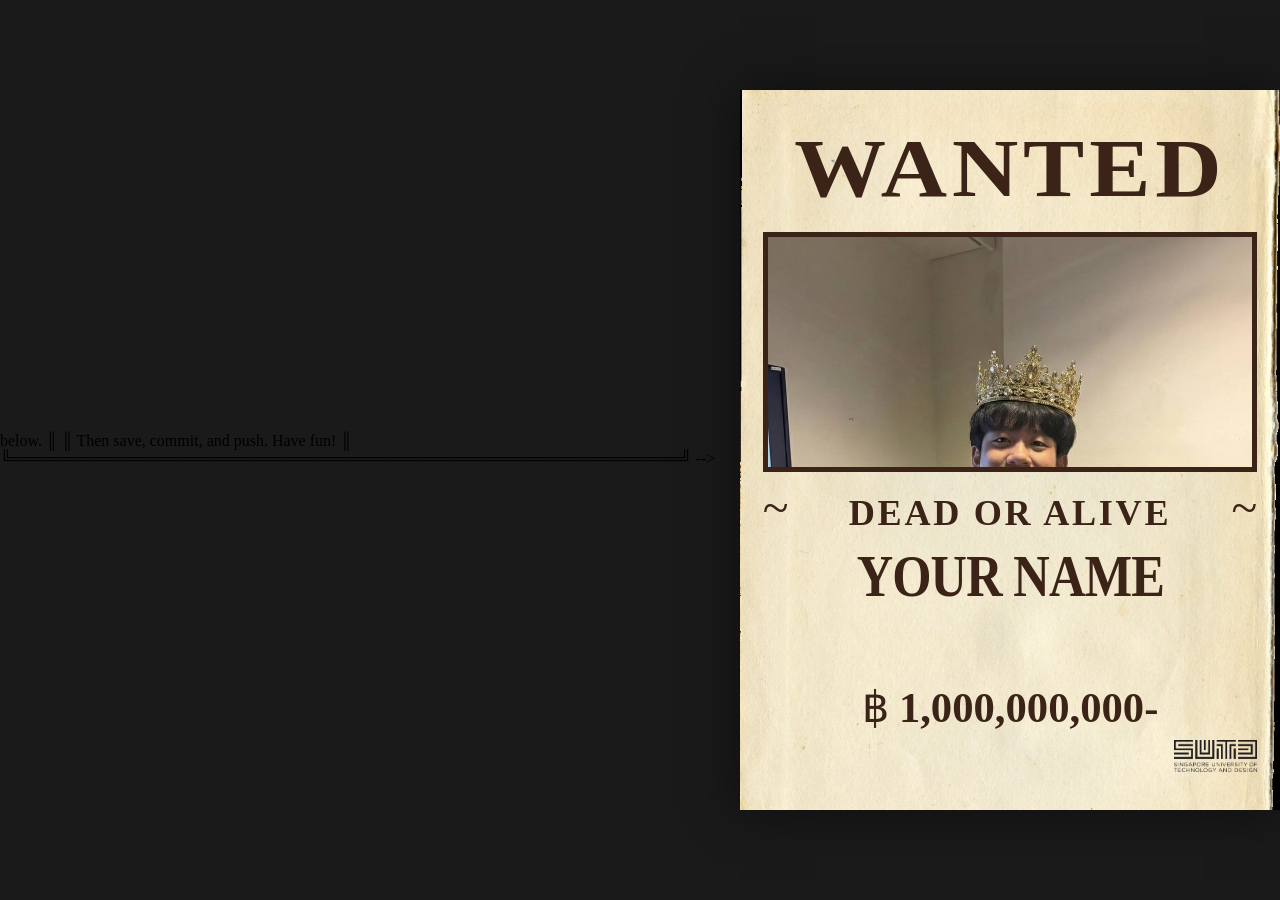
<file: template/index.html>
<!doctype html>
<html lang="en">
    <head>
        <meta charset="UTF-8" />
        <meta name="viewport" content="width=device-width, initial-scale=1.0" />
        <title>Bounty Poster</title>
        <link rel="stylesheet" href="style.css" />
    </head>
    <body>
        <!--
          ╔═══════════════════════════════════════════════════════════╗
          ║  WELCOME! This is your bounty poster.                      ║
          ║  Edit the bits marked with  <!-- 👈 ... -->  below.        ║
          ║  Then save, commit, and push. Have fun!                   ║
          ╚═══════════════════════════════════════════════════════════╝
        -->
        <div id="poster-wrapper">
            <div class="bounty-poster">
                <div class="header-section">
                    <div class="header-text">WANTED</div>
                    <!-- 👈 Big word at the top. Try GOATED, LEGEND, etc. -->
                </div>

                <div class="image-section">
                    <div class="image-border">
                        <!-- 👇 Swap profile.png with your own photo
                             (keep the file name profile.png, OR change
                             the src below to your new file name) -->
                        <img src="profile.png" alt="Profile" />
                    </div>
                </div>

                <div class="banner-section">
                    <span class="decoration-left">~</span>
                    <span class="banner-text">DEAD OR ALIVE</span>
                    <!-- 👆 The little tagline. Change it to anything. -->
                    <span class="decoration-right">~</span>
                </div>

                <div class="name-section">
                    <div class="name-text">YOUR NAME</div>
                    <!-- 👆 Put your name here -->
                </div>

                <div class="footer-section">
                    <div class="bounty-row">
                        <span class="currency-symbol">฿</span>
                        <span class="bounty-amount">1,000,000,000-</span>
                        <!-- 👆 Your bounty. Make it ridiculous. -->
                    </div>
                    <img
                        src="sutd-logo.png"
                        alt="SUTD"
                        class="sutd-logo"
                    />
                </div>
            </div>
        </div>
    </body>
</html>
</file>
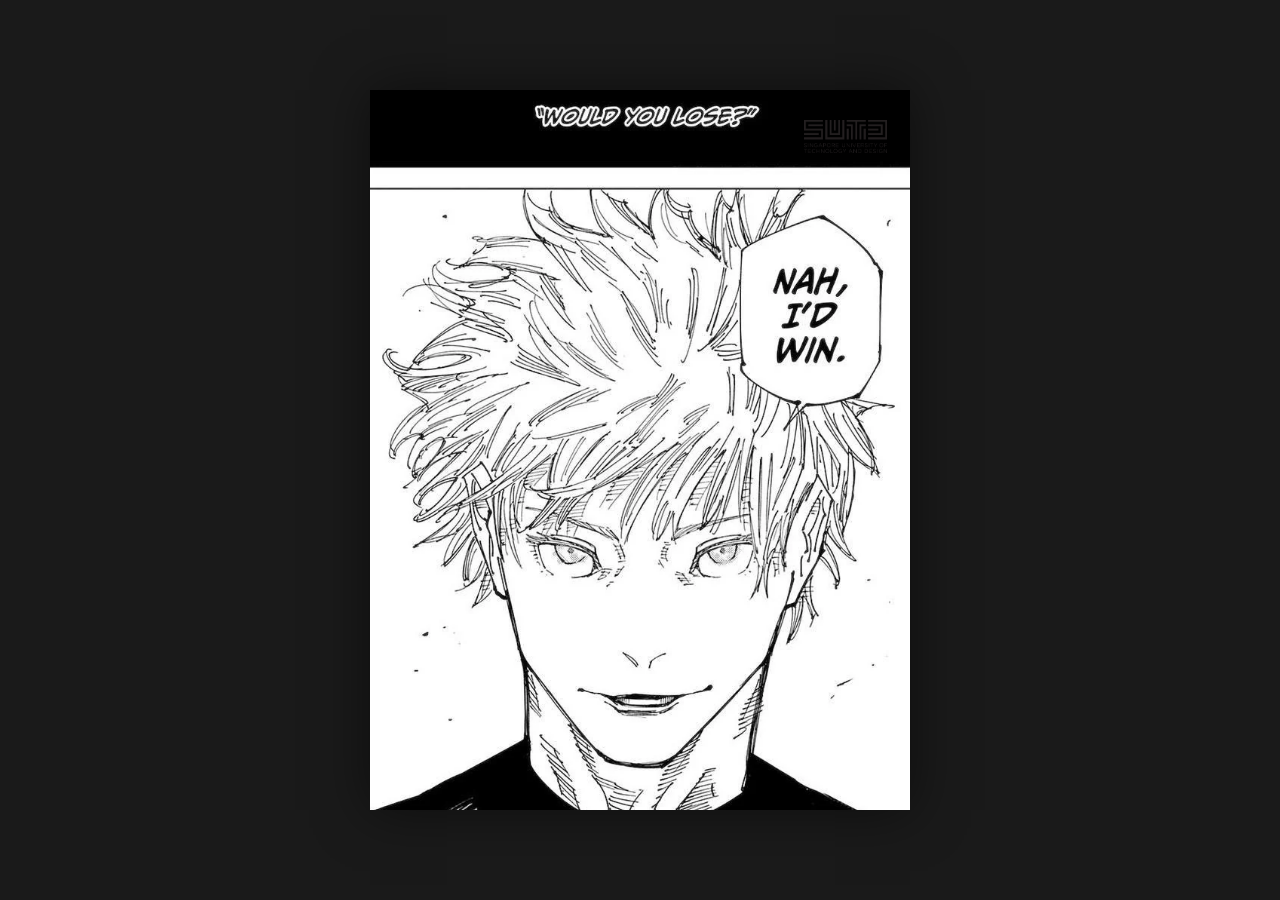
<file: participants/adenexample/index.html>
<!doctype html>
<html lang="en">
    <head>
        <meta charset="UTF-8" />
        <meta name="viewport" content="width=device-width, initial-scale=1.0" />
        <title>Bounty Poster — example</title>
        <link rel="stylesheet" href="style.css" />
    </head>
    <body>
        <!-- This is a finished example so the gallery is never empty.
             Yours will sit right next to it once your PR is merged. -->
        <div id="poster-wrapper">
            <div class="bounty-poster">
                <!-- <div class="header-section">
                    <div class="header-text">GOATED</div>
                </div> -->

                <!-- <div class="image-section">
                    <div class="image-border">
                        <img src="profile.png" alt="Profile" />
                    </div>
                </div> -->

                <!-- <div class="banner-section">
                    <span class="decoration-left">~</span>
                    <span class="banner-text">DEAD OR ALIVE</span>
                    <span class="decoration-right">~</span>
                </div>

                <div class="name-section">
                    <div class="name-text">Git Sensei</div>
                </div>

                <div class="footer-section">
                    <div class="bounty-row">
                        <span class="currency-symbol">฿</span>
                        <span class="bounty-amount">9,999,999,999-</span>
                    </div> -->
                    <img
                        src="sutd-logo.png"
                        alt="SUTD"
                        class="sutd-logo"
                    />
                </div>
            </div>
        </div>
    </body>
</html>
</file>
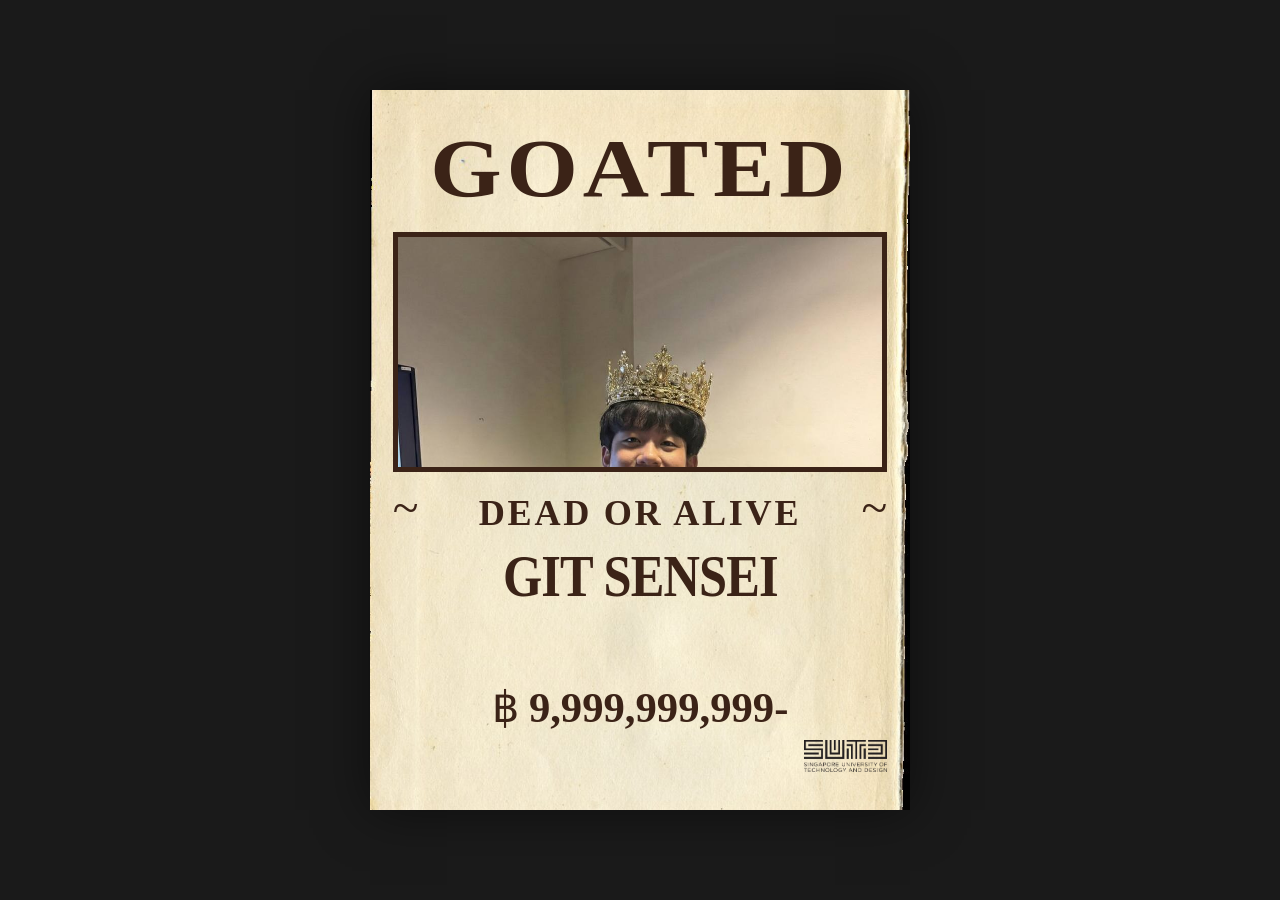
<file: participants/example/index.html>
<!doctype html>
<html lang="en">
    <head>
        <meta charset="UTF-8" />
        <meta name="viewport" content="width=device-width, initial-scale=1.0" />
        <title>Bounty Poster — example</title>
        <link rel="stylesheet" href="style.css" />
    </head>
    <body>
        <!-- This is a finished example so the gallery is never empty.
             Yours will sit right next to it once your PR is merged. -->
        <div id="poster-wrapper">
            <div class="bounty-poster">
                <div class="header-section">
                    <div class="header-text">GOATED</div>
                </div>

                <div class="image-section">
                    <div class="image-border">
                        <img src="profile.png" alt="Profile" />
                    </div>
                </div>

                <div class="banner-section">
                    <span class="decoration-left">~</span>
                    <span class="banner-text">DEAD OR ALIVE</span>
                    <span class="decoration-right">~</span>
                </div>

                <div class="name-section">
                    <div class="name-text">Git Sensei</div>
                </div>

                <div class="footer-section">
                    <div class="bounty-row">
                        <span class="currency-symbol">฿</span>
                        <span class="bounty-amount">9,999,999,999-</span>
                    </div>
                    <img
                        src="sutd-logo.png"
                        alt="SUTD"
                        class="sutd-logo"
                    />
                </div>
            </div>
        </div>
    </body>
</html>
</file>
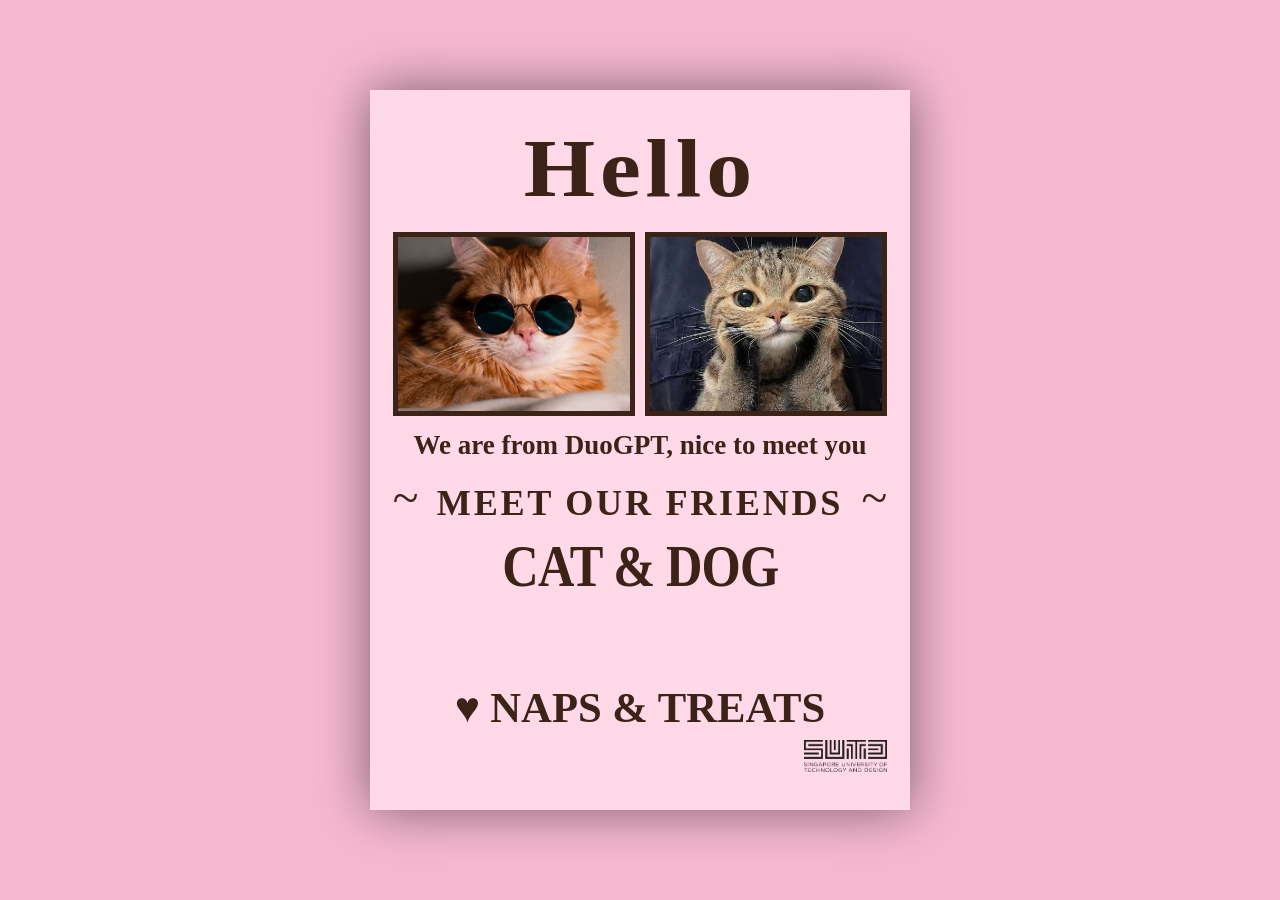
<file: participants/hak/index.html>
<!doctype html>
<html lang="en">
    <head>
        <meta charset="UTF-8" />
        <meta name="viewport" content="width=device-width, initial-scale=1.0" />
        <title>Hello, Friends!</title>
        <link rel="stylesheet" href="style.css" />
    </head>
    <body>
        <div id="poster-wrapper">
            <div class="bounty-poster">
                <div class="header-section">
                    <div class="header-text">Hello</div>
                </div>

                <div class="image-section">
                    <div class="image-border">
                        <img src="cat.png" alt="A cat" />
                    </div>
                    <div class="image-border">
                        <img src="dog.png" alt="A dog" />
                    </div>
                </div>

                <p class="description-text">
                    We are from DuoGPT, nice to meet you
                </p>

                <div class="banner-section">
                    <span class="decoration-left">~</span>
                    <span class="banner-text">MEET OUR FRIENDS</span>
                    <span class="decoration-right">~</span>
                </div>

                <div class="name-section">
                    <div class="name-text">CAT &amp; DOG</div>
                </div>

                <div class="footer-section">
                    <div class="bounty-row">
                        <span class="currency-symbol">♥</span>
                        <span class="bounty-amount">NAPS &amp; TREATS</span>
                    </div>
                    <img
                        src="sutd-logo.png"
                        alt="SUTD"
                        class="sutd-logo"
                    />
                </div>
            </div>
        </div>
    </body>
</html>
</file>
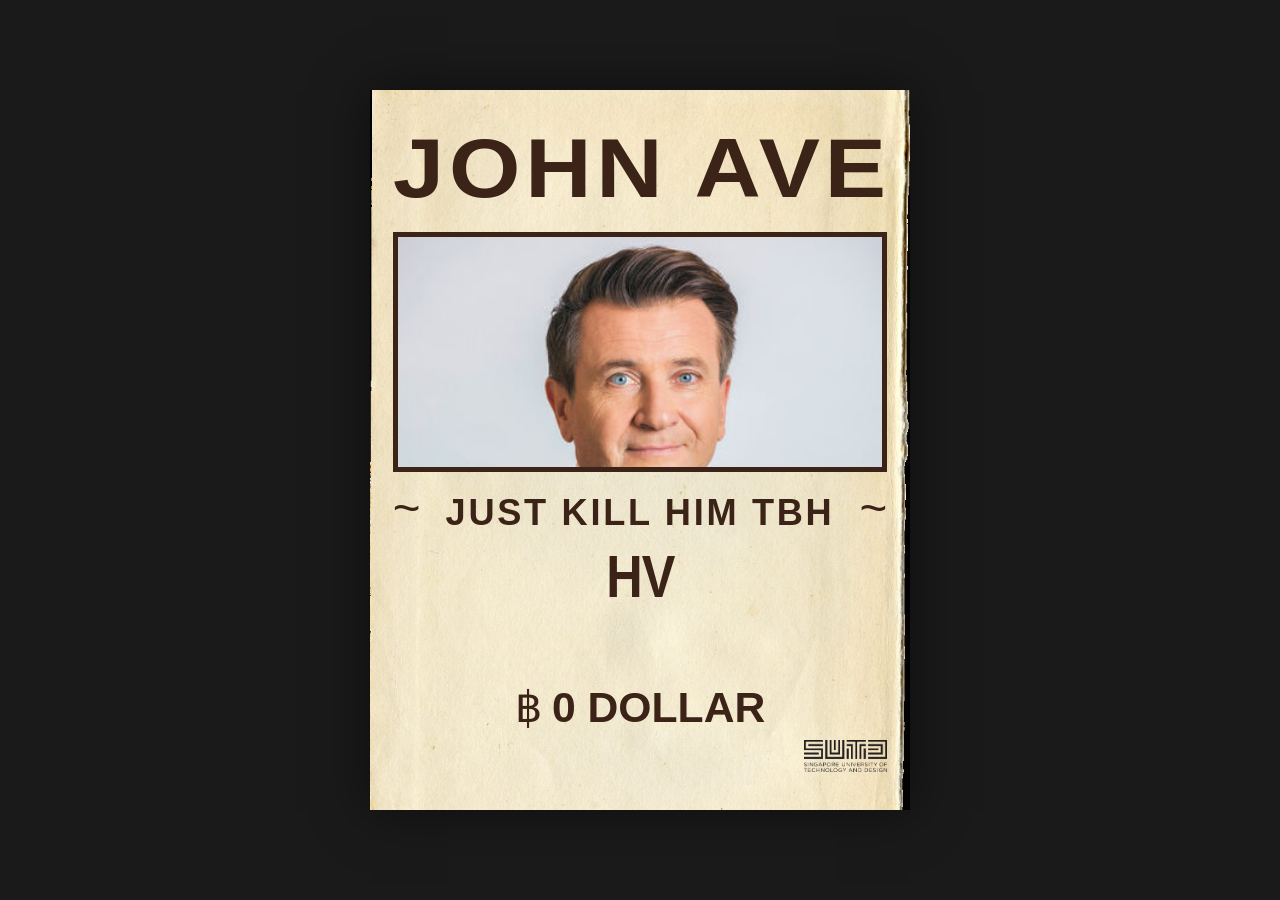
<file: participants/harvey/index.html>
<!doctype html>
<html lang="en">

<head>
    <meta charset="UTF-8" />
    <meta name="viewport" content="width=device-width, initial-scale=1.0" />
    <title>Bounty Poster — example</title>
    <link rel="stylesheet" href="style.css" />
</head>

<body>
    <!-- This is a finished example so the gallery is never empty.
             Yours will sit right next to it once your PR is merged. -->
    <div id="poster-wrapper">
        <div class="bounty-poster">
            <div class="header-section">
                <div class="header-text">john average</div>
            </div>

            <div class="image-section">
                <div class="image-border">
                    <img src="profile.png" alt="Profile" />
                </div>
            </div>

            <div class="banner-section">
                <span class="decoration-left">~</span>
                <span class="banner-text">just kill him tbh</span>
                <span class="decoration-right">~</span>
            </div>

            <div class="name-section">
                <div class="name-text">hv</div>
            </div>

            <div class="footer-section">
                <div class="bounty-row">
                    <span class="currency-symbol">฿</span>
                    <span class="bounty-amount">0 dollar</span>
                </div>
                <img src="sutd-logo.png" alt="SUTD" class="sutd-logo" />
            </div>
        </div>
    </div>
</body>

</html>
</file>
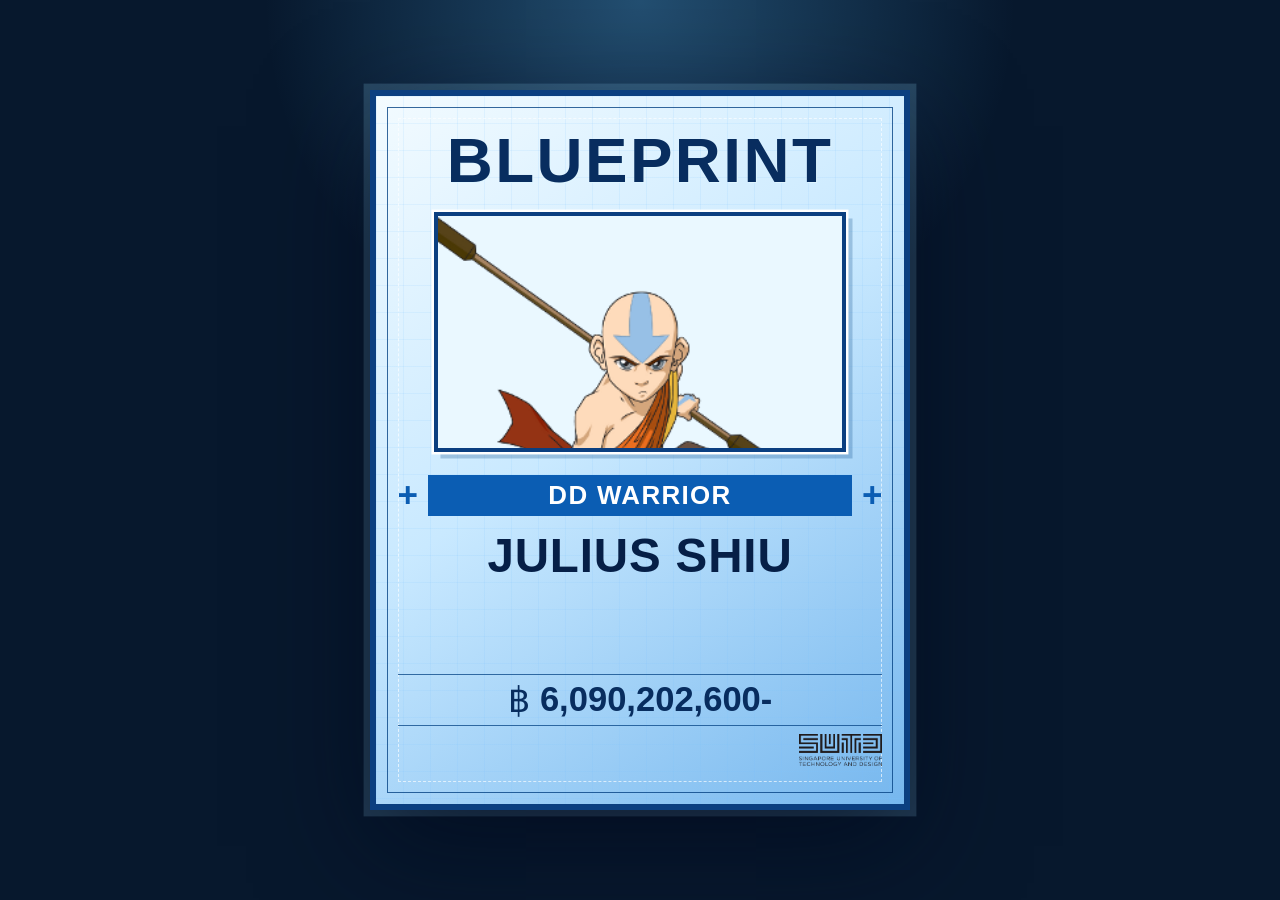
<file: participants/julius-shiu/index.html>
<!doctype html>
<html lang="en">
    <head>
        <meta charset="UTF-8" />
        <meta name="viewport" content="width=device-width, initial-scale=1.0" />
        <title>Bounty Poster</title>
        <link rel="stylesheet" href="style.css" />
    </head>
    <body>
        <div id="poster-wrapper">
            <div class="bounty-poster">
                <div class="header-section">
                    <div class="header-text">BLUEPRINT</div>
                </div>

                <div class="image-section">
                    <div class="image-border">
                        <img src="me.png" alt="Julius Shiu" />
                    </div>
                </div>

                <div class="banner-section">
                    <span class="decoration-left">+</span>
                    <span class="banner-text">DD WARRIOR</span>
                    <span class="decoration-right">+</span>
                </div>

                <div class="name-section">
                    <div class="name-text">JULIUS SHIU</div>
                </div>

                <div class="footer-section">
                    <div class="bounty-row">
                        <span class="currency-symbol">฿</span>
                        <span class="bounty-amount">6,090,202,600-</span>
                    </div>
                    <img
                        src="sutd-logo.png"
                        alt="SUTD"
                        class="sutd-logo"
                    />
                </div>
            </div>
        </div>
    </body>
</html>
</file>
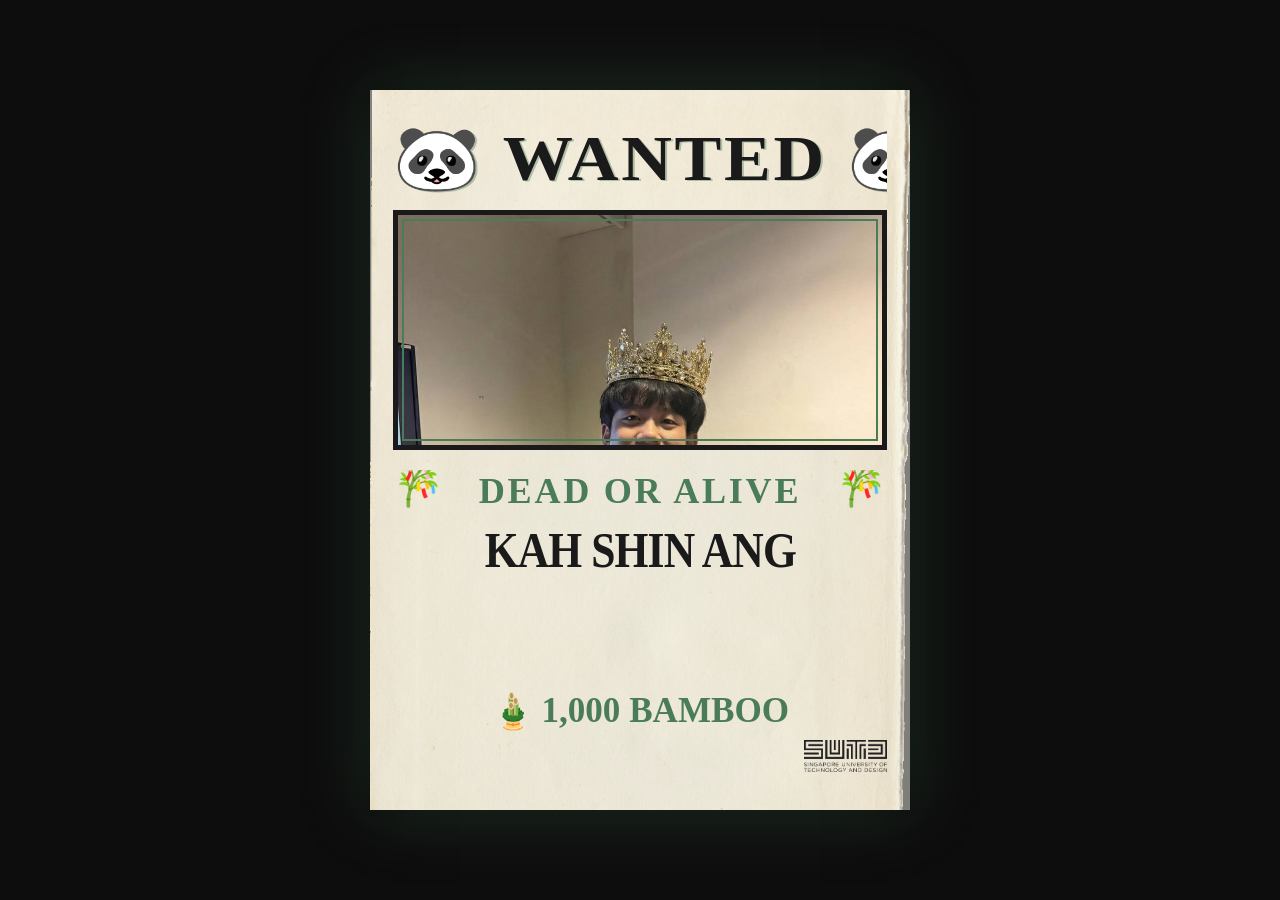
<file: participants/kahshin/index.html>
<!doctype html>
<html lang="en">
    <head>
        <meta charset="UTF-8" />
        <meta name="viewport" content="width=device-width, initial-scale=1.0" />
        <title>Bounty Poster — Kah Shin</title>
        <link rel="stylesheet" href="style.css" />
    </head>
    <body>
        <div id="poster-wrapper">
            <div class="bounty-poster">
                <div class="header-section">
                    <div class="header-text">🐼 WANTED 🐼</div>
                </div>

                <div class="image-section">
                    <div class="image-border">
                        <img src="profile.png" alt="Kah Shin" />
                    </div>
                </div>

                <div class="banner-section">
                    <span class="decoration-left">🎋</span>
                    <span class="banner-text">DEAD OR ALIVE</span>
                    <span class="decoration-right">🎋</span>
                </div>

                <div class="name-section">
                    <div class="name-text">Kah Shin Ang</div>
                </div>

                <div class="footer-section">
                    <div class="bounty-row">
                        <span class="currency-symbol">🎍</span>
                        <span class="bounty-amount">1,000 Bamboo</span>
                    </div>
                    <img
                        src="sutd-logo.png"
                        alt="SUTD"
                        class="sutd-logo"
                    />
                </div>
            </div>
        </div>
    </body>
</html>
</file>
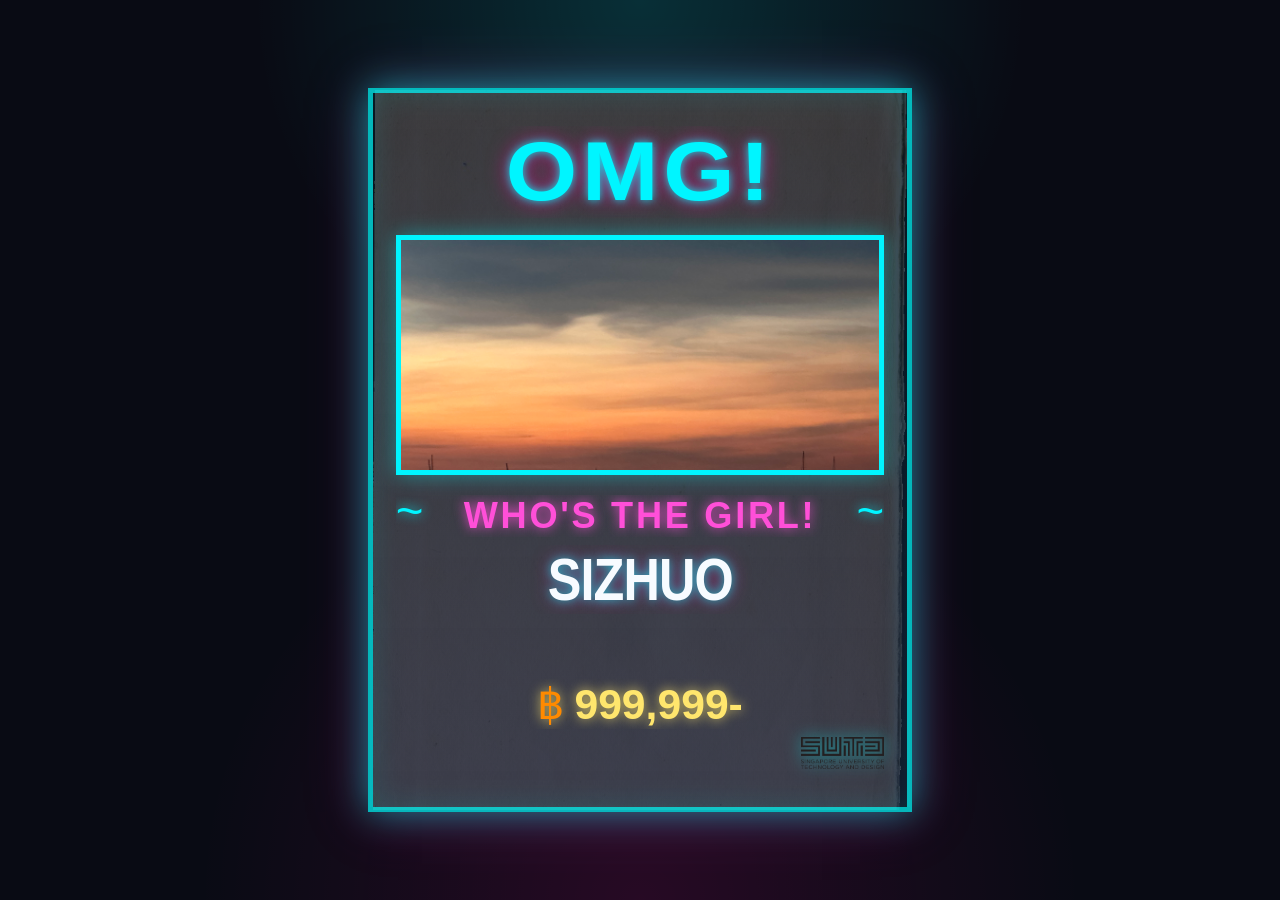
<file: participants/Liu_Sizhuo/index.html>
<!doctype html>
<html lang="en">
    <head>
        <meta charset="UTF-8" />
        <meta name="viewport" content="width=device-width, initial-scale=1.0" />
        <title>Bounty Poster — example</title>
        <link rel="stylesheet" href="style.css" />
    </head>
    <body>
        <!-- This is a finished example so the gallery is never empty.
             Yours will sit right next to it once your PR is merged. -->
        <div id="poster-wrapper">
            <div class="bounty-poster">
                <div class="header-section">
                    <div class="header-text">OMG!</div>
                </div>

                <div class="image-section">
                    <div class="image-border">
                        <img src="profile.png" alt="Profile" />
                    </div>
                </div>

                <div class="banner-section">
                    <span class="decoration-left">~</span>
                    <span class="banner-text">WHO'S THE GIRL!</span>
                    <span class="decoration-right">~</span>
                </div>

                <div class="name-section">
                    <div class="name-text">Sizhuo</div>
                </div>

                <div class="footer-section">
                    <div class="bounty-row">
                        <span class="currency-symbol">฿</span>
                        <span class="bounty-amount">999,999-</span>
                    </div>
                    <img
                        src="sutd-logo.png"
                        alt="SUTD"
                        class="sutd-logo"
                    />
                </div>
            </div>
        </div>
    </body>
</html>
</file>
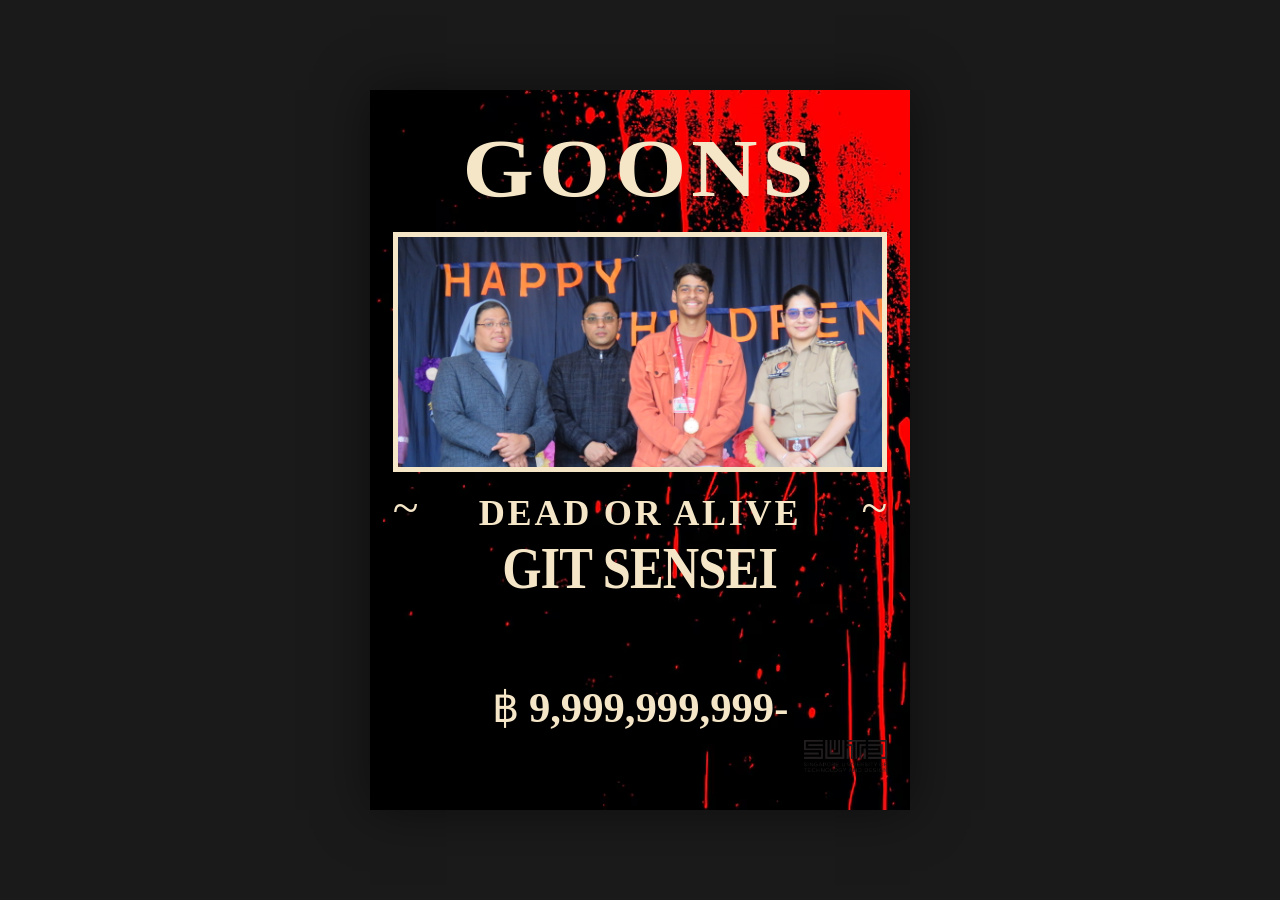
<file: participants/Pratham/index.html>
<!doctype html>
<html lang="en">
    <head>
        <meta charset="UTF-8" />
        <meta name="viewport" content="width=device-width, initial-scale=1.0" />
        <title>Bounty Poster — example</title>
        <link rel="stylesheet" href="style.css" />
    </head>
    <body>
        <!-- This is a finished example so the gallery is never empty.
             Yours will sit right next to it once your PR is merged. -->
        <div id="poster-wrapper">
            <div class="bounty-poster">
                <div class="header-section">
                    <div class="header-text">GOONS</div>
                </div>

                <div class="image-section">
                    <div class="image-border">
                        <img src="20231114125146.JPG" alt="Profile" />
                    </div>
                </div>

                <div class="banner-section">
                    <span class="decoration-left">~</span>
                    <span class="banner-text">DEAD OR ALIVE</span>
                    <span class="decoration-right">~</span>
                </div>

                <div class="name-c:\Users\HP\Desktop\bootstrap\E-commerce-project\images\dnd.avifsection">
                    <div class="name-text">Git Sensei</div>
                </div>

                <div class="footer-section">
                    <div class="bounty-row">
                        <span class="currency-symbol">฿</span>
                        <span class="bounty-amount">9,999,999,999-</span>
                    </div>
                    <img
                        src="sutd-logo.png"
                        alt="SUTD"
                        class="sutd-logo"
                    />
                </div>
            </div>
        </div>
    </body>
</html>
</file>
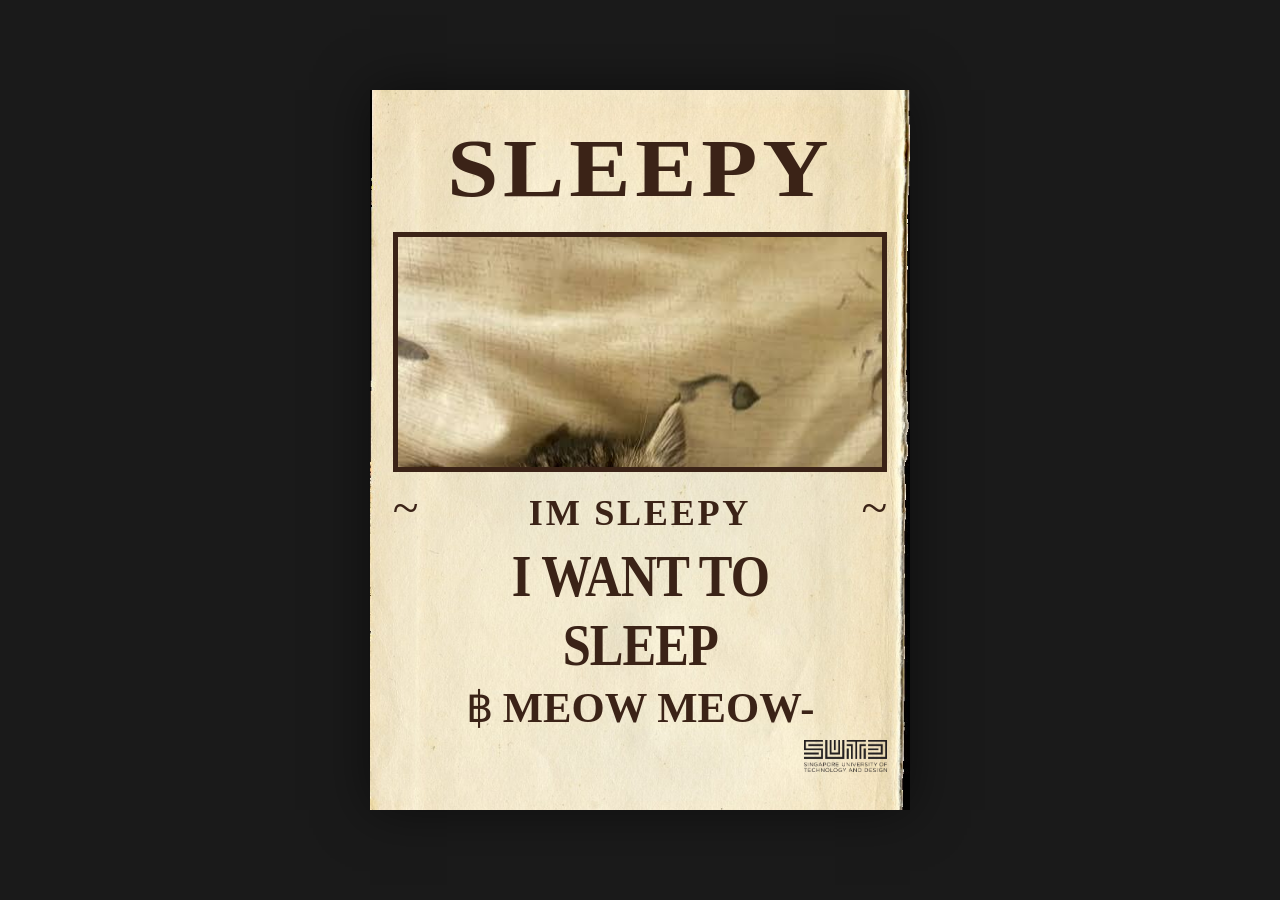
<file: participants/sleepy/index.html>
<!doctype html>
<html lang="en">
    <head>
        <meta charset="UTF-8" />
        <meta name="viewport" content="width=device-width, initial-scale=1.0" />
        <title>Bounty Poster — example</title>
        <link rel="stylesheet" href="style.css" />
    </head>
    <body>
        <!-- This is a finished example so the gallery is never empty.
             Yours will sit right next to it once your PR is merged. -->
        <div id="poster-wrapper">
            <div class="bounty-poster">
                <div class="header-section">
                    <div class="header-text">sleepy</div>
                </div>

                <div class="image-section">
                    <div class="image-border">  
                        <img src="profile.png" alt="Profile" />
                    </div>
                </div>

                <div class="banner-section">
                    <span class="decoration-left">~</span>
                    <span class="banner-text">im sleepy</span>
                    <span class="decoration-right">~</span>
                </div>

                <div class="name-section">
                    <div class="name-text">i want to sleep</div>
                </div>

                <div class="footer-section">
                    <div class="bounty-row">
                        <span class="currency-symbol">฿</span>
                        <span class="bounty-amount">meow meow-</span>
                    </div>
                    <img
                        src="sutd-logo.png"
                        alt="SUTD"
                        class="sutd-logo"
                    />
                </div>
            </div>
        </div>
    </body>
</html>
</file>
<file: template/style.css>
/* =====================================================================
   GIT GUD — Bounty Poster styles
   ---------------------------------------------------------------------
   You can tweak ANY value in here to make the poster your own:
     • colors        -> change the hex codes (e.g. #3b2317)
     • fonts         -> change the font-family
     • sizes/spacing -> the cqi numbers (1cqi = 1% of the poster width)
   Don't worry about breaking it — that's what version control is for. :)
   ===================================================================== */

/* --- Global Layout (Single Page View) --- */
body {
    margin: 0;
    padding: 0;
    background-color: #1a1a1a; /* the dark frame around your poster */
    height: 100vh;
    width: 100vw;
    overflow: hidden;

    display: flex;
    justify-content: center;
    align-items: center;
}

/* --- The Viewport Wrapper --- */
/* Defines the rendered size; cqi units inside resolve against this width */
#poster-wrapper {
    height: 80vh;
    aspect-ratio: 3 / 4;
    box-shadow: 0 0 50px rgba(0, 0, 0, 0.5);
    container-type: inline-size;
}

/* --- The Poster --- */
.bounty-poster {
    width: 100%;
    height: 100%;

    background-image: url("paper.jpg"); /* the aged-paper texture */
    background-size: cover;
    background-position: center;

    color: #3b2317; /* main ink color */
    font-family: "Georgia", "Times New Roman", serif;
    text-transform: uppercase;
    text-align: center;

    padding: 4.2cqi;
    box-sizing: border-box;
    display: flex;
    flex-direction: column;
    align-items: center;
}

/* --- Sections --- */

/* Header (the big WANTED / GOATED word) */
.header-section {
    margin-top: 1.9cqi;
    width: 100%;
    overflow: hidden;
    flex-shrink: 0;
}
.header-text {
    font-size: 17cqi;
    font-weight: 900;
    letter-spacing: 0.9cqi;
    transform: scaleY(0.9);
    line-height: 1;
    white-space: nowrap;
}

/* Image */
.image-section {
    margin-top: 3.2cqi;
    width: 100%;
    flex-shrink: 0;
}
.image-border {
    width: 100%;
    max-height: calc(80vh / 3);
    border: 1.1cqi solid #3b2317;
    box-sizing: border-box;
    background-color: rgba(255, 255, 255, 0.2);
    overflow: hidden;
}
.image-border img {
    width: 100%;
    height: auto;
    display: block;
}

/* Banner */
.banner-section {
    margin-top: 3.7cqi;
    width: 100%;
    display: flex;
    justify-content: center;
    align-items: center;
    overflow: hidden;
    flex-shrink: 0;
}
.banner-text {
    font-size: 6.7cqi;
    font-weight: bold;
    letter-spacing: 0.5cqi;
    flex-grow: 1;
    margin: 0 1.9cqi;
    white-space: nowrap;
    text-align: center;
}
.decoration-left,
.decoration-right {
    font-size: 8.8cqi;
    font-weight: 300;
    line-height: 0;
    padding-bottom: 1.9cqi;
    flex-shrink: 0;
}

/* Name */
.name-section {
    margin-top: 1.4cqi;
    width: 100%;
    overflow: hidden;
    flex-shrink: 0;
}
.name-text {
    font-size: 11cqi;
    font-weight: 800;
    transform: scaleX(0.85);
    letter-spacing: -0.2cqi;
}

/* Footer (bounty amount + SUTD logo) */
.footer-section {
    margin-top: auto;
    margin-bottom: 2.8cqi;
    width: 100%;
    display: flex;
    flex-direction: column;
    align-items: center;
    flex-shrink: 0;
}
.bounty-row {
    font-size: 7.9cqi;
    font-weight: 800;
    display: flex;
    justify-content: center;
    align-items: center;
    white-space: nowrap;
    overflow: hidden;
    width: 100%;
}
.currency-symbol {
    font-family: serif;
    margin-right: 1.9cqi;
    font-weight: normal;
}
.sutd-logo {
    height: 6cqi;
    margin-top: 1.4cqi;
    align-self: flex-end;
}
</file>
<file: participants/adenexample/style.css>
/* =====================================================================
   GIT GUD — Bounty Poster styles
   ---------------------------------------------------------------------
   You can tweak ANY value in here to make the poster your own:
     • colors        -> change the hex codes (e.g. #3b2317)
     • fonts         -> change the font-family
     • sizes/spacing -> the cqi numbers (1cqi = 1% of the poster width)
   Don't worry about breaking it — that's what version control is for. :)
   ===================================================================== */

/* --- Global Layout (Single Page View) --- */
body {
    margin: 0;
    padding: 0;
    background-color: #1a1a1a; /* the dark frame around your poster */
    height: 100vh;
    width: 100vw;
    overflow: hidden;

    display: flex;
    justify-content: center;
    align-items: center;
}

/* --- The Viewport Wrapper --- */
/* Defines the rendered size; cqi units inside resolve against this width */
#poster-wrapper {
    height: 80vh;
    aspect-ratio: 3 / 4;
    box-shadow: 0 0 50px rgba(0, 0, 0, 0.5);
    container-type: inline-size;
}

/* --- The Poster --- */
.bounty-poster {
    width: 100%;
    height: 100%;

    background-image: url("paper.jpg"); /* the aged-paper texture */
    background-size: cover;
    background-position: center;

    color: #3b2317; /* main ink color */
    font-family: "Georgia", "Times New Roman", serif;
    text-transform: uppercase;
    text-align: center;

    padding: 4.2cqi;
    box-sizing: border-box;
    display: flex;
    flex-direction: column;
    align-items: center;
}

/* --- Sections --- */

/* Header (the big WANTED / GOATED word) */
.header-section {
    margin-top: 1.9cqi;
    width: 100%;
    overflow: hidden;
    flex-shrink: 0;
}
.header-text {
    font-size: 17cqi;
    font-weight: 900;
    letter-spacing: 0.9cqi;
    transform: scaleY(0.9);
    line-height: 1;
    white-space: nowrap;
}

/* Image */
.image-section {
    margin-top: 3.2cqi;
    width: 100%;
    flex-shrink: 0;
}
.image-border {
    width: 100%;
    max-height: calc(80vh / 3);
    border: 1.1cqi solid #3b2317;
    box-sizing: border-box;
    background-color: rgba(255, 255, 255, 0.2);
    overflow: hidden;
}
.image-border img {
    width: 100%;
    height: auto;
    display: block;
}

/* Banner */
.banner-section {
    margin-top: 3.7cqi;
    width: 100%;
    display: flex;
    justify-content: center;
    align-items: center;
    overflow: hidden;
    flex-shrink: 0;
}
.banner-text {
    font-size: 6.7cqi;
    font-weight: bold;
    letter-spacing: 0.5cqi;
    flex-grow: 1;
    margin: 0 1.9cqi;
    white-space: nowrap;
    text-align: center;
}
.decoration-left,
.decoration-right {
    font-size: 8.8cqi;
    font-weight: 300;
    line-height: 0;
    padding-bottom: 1.9cqi;
    flex-shrink: 0;
}

/* Name */
.name-section {
    margin-top: 1.4cqi;
    width: 100%;
    overflow: hidden;
    flex-shrink: 0;
}
.name-text {
    font-size: 11cqi;
    font-weight: 800;
    transform: scaleX(0.85);
    letter-spacing: -0.2cqi;
}

/* Footer (bounty amount + SUTD logo) */
.footer-section {
    margin-top: auto;
    margin-bottom: 2.8cqi;
    width: 100%;
    display: flex;
    flex-direction: column;
    align-items: center;
    flex-shrink: 0;
}
.bounty-row {
    font-size: 7.9cqi;
    font-weight: 800;
    display: flex;
    justify-content: center;
    align-items: center;
    white-space: nowrap;
    overflow: hidden;
    width: 100%;
}
.currency-symbol {
    font-family: serif;
    margin-right: 1.9cqi;
    font-weight: normal;
}
.sutd-logo {
    height: 6cqi;
    margin-top: 1.4cqi;
    align-self: flex-end;
}
</file>
<file: participants/example/style.css>
/* =====================================================================
   GIT GUD — Bounty Poster styles
   ---------------------------------------------------------------------
   You can tweak ANY value in here to make the poster your own:
     • colors        -> change the hex codes (e.g. #3b2317)
     • fonts         -> change the font-family
     • sizes/spacing -> the cqi numbers (1cqi = 1% of the poster width)
   Don't worry about breaking it — that's what version control is for. :)
   ===================================================================== */

/* --- Global Layout (Single Page View) --- */
body {
    margin: 0;
    padding: 0;
    background-color: #1a1a1a; /* the dark frame around your poster */
    height: 100vh;
    width: 100vw;
    overflow: hidden;

    display: flex;
    justify-content: center;
    align-items: center;
}

/* --- The Viewport Wrapper --- */
/* Defines the rendered size; cqi units inside resolve against this width */
#poster-wrapper {
    height: 80vh;
    aspect-ratio: 3 / 4;
    box-shadow: 0 0 50px rgba(0, 0, 0, 0.5);
    container-type: inline-size;
}

/* --- The Poster --- */
.bounty-poster {
    width: 100%;
    height: 100%;

    background-image: url("paper.jpg"); /* the aged-paper texture */
    background-size: cover;
    background-position: center;

    color: #3b2317; /* main ink color */
    font-family: "Georgia", "Times New Roman", serif;
    text-transform: uppercase;
    text-align: center;

    padding: 4.2cqi;
    box-sizing: border-box;
    display: flex;
    flex-direction: column;
    align-items: center;
}

/* --- Sections --- */

/* Header (the big WANTED / GOATED word) */
.header-section {
    margin-top: 1.9cqi;
    width: 100%;
    overflow: hidden;
    flex-shrink: 0;
}
.header-text {
    font-size: 17cqi;
    font-weight: 900;
    letter-spacing: 0.9cqi;
    transform: scaleY(0.9);
    line-height: 1;
    white-space: nowrap;
}

/* Image */
.image-section {
    margin-top: 3.2cqi;
    width: 100%;
    flex-shrink: 0;
}
.image-border {
    width: 100%;
    max-height: calc(80vh / 3);
    border: 1.1cqi solid #3b2317;
    box-sizing: border-box;
    background-color: rgba(255, 255, 255, 0.2);
    overflow: hidden;
}
.image-border img {
    width: 100%;
    height: auto;
    display: block;
}

/* Banner */
.banner-section {
    margin-top: 3.7cqi;
    width: 100%;
    display: flex;
    justify-content: center;
    align-items: center;
    overflow: hidden;
    flex-shrink: 0;
}
.banner-text {
    font-size: 6.7cqi;
    font-weight: bold;
    letter-spacing: 0.5cqi;
    flex-grow: 1;
    margin: 0 1.9cqi;
    white-space: nowrap;
    text-align: center;
}
.decoration-left,
.decoration-right {
    font-size: 8.8cqi;
    font-weight: 300;
    line-height: 0;
    padding-bottom: 1.9cqi;
    flex-shrink: 0;
}

/* Name */
.name-section {
    margin-top: 1.4cqi;
    width: 100%;
    overflow: hidden;
    flex-shrink: 0;
}
.name-text {
    font-size: 11cqi;
    font-weight: 800;
    transform: scaleX(0.85);
    letter-spacing: -0.2cqi;
}

/* Footer (bounty amount + SUTD logo) */
.footer-section {
    margin-top: auto;
    margin-bottom: 2.8cqi;
    width: 100%;
    display: flex;
    flex-direction: column;
    align-items: center;
    flex-shrink: 0;
}
.bounty-row {
    font-size: 7.9cqi;
    font-weight: 800;
    display: flex;
    justify-content: center;
    align-items: center;
    white-space: nowrap;
    overflow: hidden;
    width: 100%;
}
.currency-symbol {
    font-family: serif;
    margin-right: 1.9cqi;
    font-weight: normal;
}
.sutd-logo {
    height: 6cqi;
    margin-top: 1.4cqi;
    align-self: flex-end;
}
</file>
<file: participants/hak/style.css>
/* =====================================================================
   GIT GUD — Bounty Poster styles
   ---------------------------------------------------------------------
   You can tweak ANY value in here to make the poster your own:
     • colors        -> change the hex codes (e.g. #3b2317)
     • fonts         -> change the font-family
     • sizes/spacing -> the cqi numbers (1cqi = 1% of the poster width)
   Don't worry about breaking it — that's what version control is for. :)
   ===================================================================== */

/* --- Global Layout (Single Page View) --- */
body {
    margin: 0;
    padding: 0;
    background-color: #f6b8d0;
    height: 100vh;
    width: 100vw;
    overflow: hidden;

    display: flex;
    justify-content: center;
    align-items: center;
}

/* --- The Viewport Wrapper --- */
/* Defines the rendered size; cqi units inside resolve against this width */
#poster-wrapper {
    height: 80vh;
    aspect-ratio: 3 / 4;
    box-shadow: 0 0 50px rgba(0, 0, 0, 0.5);
    container-type: inline-size;
}

/* --- The Poster --- */
.bounty-poster {
    width: 100%;
    height: 100%;

    background-color: #ffd9e8;

    color: #3b2317; /* main ink color */
    font-family: "Georgia", "Times New Roman", serif;
    text-align: center;

    padding: 4.2cqi;
    box-sizing: border-box;
    display: flex;
    flex-direction: column;
    align-items: center;
}

/* --- Sections --- */

/* Header (the big WANTED / GOATED word) */
.header-section {
    margin-top: 1.9cqi;
    width: 100%;
    overflow: hidden;
    flex-shrink: 0;
}
.header-text {
    font-size: 17cqi;
    font-weight: 900;
    letter-spacing: 0.9cqi;
    transform: scaleY(0.9);
    line-height: 1;
    white-space: nowrap;
}

/* Image */
.image-section {
    margin-top: 3.2cqi;
    width: 100%;
    height: 34cqi;
    display: flex;
    gap: 2cqi;
    flex-shrink: 0;
}
.image-border {
    width: calc(50% - 1cqi);
    height: 100%;
    border: 1.1cqi solid #3b2317;
    box-sizing: border-box;
    background-color: rgba(255, 255, 255, 0.2);
    overflow: hidden;
}
.image-border img {
    width: 100%;
    height: 100%;
    object-fit: cover;
    display: block;
}

.description-text {
    margin: 2.4cqi 0 0;
    width: 100%;
    font-size: 5cqi;
    font-weight: 600;
    line-height: 1.25;
}

/* Banner */
.banner-section {
    margin-top: 3.7cqi;
    width: 100%;
    display: flex;
    justify-content: center;
    align-items: center;
    overflow: hidden;
    flex-shrink: 0;
}
.banner-text {
    font-size: 6.7cqi;
    font-weight: bold;
    letter-spacing: 0.5cqi;
    flex-grow: 1;
    margin: 0 1.9cqi;
    white-space: nowrap;
    text-align: center;
}
.decoration-left,
.decoration-right {
    font-size: 8.8cqi;
    font-weight: 300;
    line-height: 0;
    padding-bottom: 1.9cqi;
    flex-shrink: 0;
}

/* Name */
.name-section {
    margin-top: 1.4cqi;
    width: 100%;
    overflow: hidden;
    flex-shrink: 0;
}
.name-text {
    font-size: 11cqi;
    font-weight: 800;
    transform: scaleX(0.85);
    letter-spacing: -0.2cqi;
}

/* Footer (bounty amount + SUTD logo) */
.footer-section {
    margin-top: auto;
    margin-bottom: 2.8cqi;
    width: 100%;
    display: flex;
    flex-direction: column;
    align-items: center;
    flex-shrink: 0;
}
.bounty-row {
    font-size: 7.9cqi;
    font-weight: 800;
    display: flex;
    justify-content: center;
    align-items: center;
    white-space: nowrap;
    overflow: hidden;
    width: 100%;
}
.currency-symbol {
    font-family: serif;
    margin-right: 1.9cqi;
    font-weight: normal;
}
.sutd-logo {
    height: 6cqi;
    margin-top: 1.4cqi;
    align-self: flex-end;
}
</file>
<file: participants/harvey/style.css>
/* =====================================================================
   GIT GUD — Bounty Poster styles
   ---------------------------------------------------------------------
   You can tweak ANY value in here to make the poster your own:
     • colors        -> change the hex codes (e.g. #3b2317)
     • fonts         -> change the font-family
     • sizes/spacing -> the cqi numbers (1cqi = 1% of the poster width)
   Don't worry about breaking it — that's what version control is for. :)
   ===================================================================== */

/* --- Global Layout (Single Page View) --- */
body {
    margin: 0;
    padding: 0;
    background-color: #1a1a1a;
    /* the dark frame around your poster */
    height: 100vh;
    width: 100vw;
    overflow: hidden;

    display: flex;
    justify-content: center;
    align-items: center;
}

/* --- The Viewport Wrapper --- */
/* Defines the rendered size; cqi units inside resolve against this width */
#poster-wrapper {
    height: 80vh;
    aspect-ratio: 3 / 4;
    box-shadow: 0 0 50px rgba(0, 0, 0, 0.5);
    container-type: inline-size;
}

/* --- The Poster --- */
.bounty-poster {
    width: 100%;
    height: 100%;

    background-image: url("paper.jpg");
    /* the aged-paper texture */
    background-size: cover;
    background-position: center;

    color: #3b2317;
    /* main ink color */
    font-family: "Helvetica", "Times New Roman", serif;
    text-transform: uppercase;
    text-align: center;

    padding: 4.2cqi;
    box-sizing: border-box;
    display: flex;
    flex-direction: column;
    align-items: center;
}

/* --- Sections --- */

/* Header (the big WANTED / GOATED word) */
.header-section {
    margin-top: 1.9cqi;
    width: 100%;
    overflow: hidden;
    flex-shrink: 0;
}

.header-text {
    font-size: 17cqi;
    font-weight: 900;
    letter-spacing: 0.9cqi;
    transform: scaleY(0.9);
    line-height: 1;
    white-space: nowrap;
}

/* Image */
.image-section {
    margin-top: 3.2cqi;
    width: 100%;
    flex-shrink: 0;
}

.image-border {
    width: 100%;
    max-height: calc(80vh / 3);
    border: 1.1cqi solid #3b2317;
    box-sizing: border-box;
    background-color: rgba(255, 255, 255, 0.2);
    overflow: hidden;
}

.image-border img {
    width: 100%;
    height: auto;
    display: block;
}

/* Banner */
.banner-section {
    margin-top: 3.7cqi;
    width: 100%;
    display: flex;
    justify-content: center;
    align-items: center;
    overflow: hidden;
    flex-shrink: 0;
}

.banner-text {
    font-size: 6.7cqi;
    font-weight: bold;
    letter-spacing: 0.5cqi;
    flex-grow: 1;
    margin: 0 1.9cqi;
    white-space: nowrap;
    text-align: center;
}

.decoration-left,
.decoration-right {
    font-size: 8.8cqi;
    font-weight: 300;
    line-height: 0;
    padding-bottom: 1.9cqi;
    flex-shrink: 0;
}

/* Name */
.name-section {
    margin-top: 1.4cqi;
    width: 100%;
    overflow: hidden;
    flex-shrink: 0;
}

.name-text {
    font-size: 11cqi;
    font-weight: 800;
    transform: scaleX(0.85);
    letter-spacing: -0.2cqi;
}

/* Footer (bounty amount + SUTD logo) */
.footer-section {
    margin-top: auto;
    margin-bottom: 2.8cqi;
    width: 100%;
    display: flex;
    flex-direction: column;
    align-items: center;
    flex-shrink: 0;
}

.bounty-row {
    font-size: 7.9cqi;
    font-weight: 800;
    display: flex;
    justify-content: center;
    align-items: center;
    white-space: nowrap;
    overflow: hidden;
    width: 100%;
}

.currency-symbol {
    font-family: serif;
    margin-right: 1.9cqi;
    font-weight: normal;
}

.sutd-logo {
    height: 6cqi;
    margin-top: 1.4cqi;
    align-self: flex-end;
}
</file>
<file: participants/julius-shiu/style.css>
body {
    margin: 0;
    padding: 0;
    background:
        radial-gradient(circle at top, rgba(91, 192, 255, 0.32), transparent 34%),
        #07182d;
    height: 100vh;
    width: 100vw;
    overflow: hidden;

    display: flex;
    justify-content: center;
    align-items: center;
}

#poster-wrapper {
    height: 80vh;
    aspect-ratio: 3 / 4;
    box-shadow:
        0 2.8cqi 8cqi rgba(0, 8, 28, 0.6),
        0 0 0 0.5cqi rgba(151, 217, 255, 0.2);
    container-type: inline-size;
}

.bounty-poster {
    width: 100%;
    height: 100%;

    background:
        linear-gradient(rgba(118, 192, 255, 0.12) 1px, transparent 1px),
        linear-gradient(90deg, rgba(118, 192, 255, 0.12) 1px, transparent 1px),
        linear-gradient(145deg, #f3fbff 0%, #c9e9ff 45%, #76b7ee 100%);
    background-size: 5cqi 5cqi, 5cqi 5cqi, cover;

    border: 1.2cqi solid #0b3f80;
    color: #073469;
    font-family: "Trebuchet MS", Arial, sans-serif;
    text-transform: uppercase;
    text-align: center;

    padding: 4cqi;
    box-sizing: border-box;
    display: flex;
    flex-direction: column;
    align-items: center;
    position: relative;
    overflow: hidden;
}

.bounty-poster::before,
.bounty-poster::after {
    content: "";
    position: absolute;
    inset: 2cqi;
    border: 0.35cqi solid rgba(5, 67, 132, 0.8);
    pointer-events: none;
}

.bounty-poster::after {
    inset: 4cqi;
    border-color: rgba(255, 255, 255, 0.65);
    border-style: dashed;
}

.header-section {
    margin-top: 2.2cqi;
    width: 100%;
    overflow: hidden;
    flex-shrink: 0;
    position: relative;
    z-index: 1;
}
.header-text {
    font-size: 11.8cqi;
    font-weight: 900;
    letter-spacing: 0.45cqi;
    line-height: 1;
    white-space: nowrap;
    color: #082d5f;
    text-shadow: 0.22cqi 0.22cqi 0 #dff5ff;
}

.image-section {
    margin-top: 3.4cqi;
    width: 100%;
    flex-shrink: 0;
    position: relative;
    z-index: 1;
}
.image-border {
    width: 85%;
    margin: 0 auto;
    max-height: calc(80vh / 3);
    border: 0.8cqi solid #0b3f80;
    box-sizing: border-box;
    background-color: #eaf8ff;
    box-shadow:
        0 0 0 0.45cqi #ffffff,
        1.2cqi 1.2cqi 0 rgba(5, 67, 132, 0.25);
    overflow: hidden;
}
.image-border img {
    width: 100%;
    height: 100%;
    object-fit: cover;
    display: block;
}

.banner-section {
    margin-top: 4.3cqi;
    width: 100%;
    display: flex;
    justify-content: center;
    align-items: center;
    overflow: hidden;
    flex-shrink: 0;
    position: relative;
    z-index: 1;
}
.banner-text {
    font-size: 4.8cqi;
    font-weight: bold;
    letter-spacing: 0.25cqi;
    flex-grow: 1;
    margin: 0 1.9cqi;
    white-space: nowrap;
    text-align: center;
    color: #ffffff;
    background-color: #0b5db3;
    padding: 1.1cqi 0.8cqi;
}
.decoration-left,
.decoration-right {
    font-size: 6.5cqi;
    font-weight: 900;
    line-height: 0;
    flex-shrink: 0;
    color: #0b5db3;
}

.name-section {
    margin-top: 2.2cqi;
    width: 100%;
    overflow: hidden;
    flex-shrink: 0;
    position: relative;
    z-index: 1;
}
.name-text {
    font-size: 8.8cqi;
    font-weight: 800;
    letter-spacing: 0.16cqi;
    color: #061f47;
}

.footer-section {
    margin-top: auto;
    margin-bottom: 3cqi;
    width: 100%;
    display: flex;
    flex-direction: column;
    align-items: center;
    flex-shrink: 0;
    position: relative;
    z-index: 1;
}
.bounty-row {
    font-size: 6.4cqi;
    font-weight: 800;
    display: flex;
    justify-content: center;
    align-items: center;
    white-space: nowrap;
    overflow: hidden;
    width: 100%;
    color: #082d5f;
    border-top: 0.35cqi solid rgba(5, 67, 132, 0.75);
    border-bottom: 0.35cqi solid rgba(5, 67, 132, 0.75);
    padding: 1cqi 0;
}
.currency-symbol {
    font-family: serif;
    margin-right: 1.9cqi;
    font-weight: normal;
}
.sutd-logo {
    height: 6cqi;
    margin-top: 1.4cqi;
    align-self: flex-end;
    filter: saturate(1.1) contrast(1.05);
}
</file>
<file: participants/kahshin/style.css>
/* =====================================================================
   GIT GUD — Bounty Poster styles (Panda Edition 🐼)
   ---------------------------------------------------------------------
   Panda palette:
     ink          -> #1a1a1a  (deep charcoal, like panda patches)
     accent       -> #4a7c59  (bamboo green)
     paper tint   -> cool white-grey overlay on the paper texture
   ===================================================================== */

/* --- Global Layout (Single Page View) --- */
body {
    margin: 0;
    padding: 0;
    background-color: #0d0d0d; /* dark bamboo forest night */
    height: 100vh;
    width: 100vw;
    overflow: hidden;

    display: flex;
    justify-content: center;
    align-items: center;
}

/* --- The Viewport Wrapper --- */
#poster-wrapper {
    height: 80vh;
    aspect-ratio: 3 / 4;
    box-shadow: 0 0 60px rgba(74, 124, 89, 0.35), 0 0 20px rgba(0, 0, 0, 0.8);
    container-type: inline-size;
}

/* --- The Poster --- */
.bounty-poster {
    width: 100%;
    height: 100%;

    background-image:
        linear-gradient(rgba(240, 238, 232, 0.55), rgba(230, 228, 220, 0.55)),
        url("paper.jpg"); /* cool-grey tint over the aged paper */
    background-size: cover;
    background-position: center;

    color: #1a1a1a; /* panda-black ink */
    font-family: "Georgia", "Times New Roman", serif;
    text-transform: uppercase;
    text-align: center;

    padding: 4.2cqi;
    box-sizing: border-box;
    display: flex;
    flex-direction: column;
    align-items: center;
}

/* --- Sections --- */

/* Header */
.header-section {
    margin-top: 1.9cqi;
    width: 100%;
    overflow: hidden;
    flex-shrink: 0;
}
.header-text {
    font-size: 13cqi;          /* slightly smaller to fit emoji */
    font-weight: 900;
    letter-spacing: 0.5cqi;
    transform: scaleY(0.9);
    line-height: 1;
    white-space: nowrap;
    color: #1a1a1a;
    text-shadow: 2px 2px 0px rgba(74, 124, 89, 0.4);
}

/* Image — panda-eye double border */
.image-section {
    margin-top: 3.2cqi;
    width: 100%;
    flex-shrink: 0;
}
.image-border {
    width: 100%;
    max-height: calc(80vh / 3);
    border: 1.1cqi solid #1a1a1a;
    outline: 0.5cqi solid #4a7c59; /* bamboo-green inner accent ring */
    outline-offset: -2.2cqi;
    box-sizing: border-box;
    background-color: rgba(255, 255, 255, 0.25);
    overflow: hidden;
}
.image-border img {
    width: 100%;
    height: auto;
    display: block;
}

/* Banner */
.banner-section {
    margin-top: 3.7cqi;
    width: 100%;
    display: flex;
    justify-content: center;
    align-items: center;
    overflow: hidden;
    flex-shrink: 0;
}
.banner-text {
    font-size: 6.7cqi;
    font-weight: bold;
    letter-spacing: 0.5cqi;
    flex-grow: 1;
    margin: 0 1.2cqi;
    white-space: nowrap;
    text-align: center;
    color: #4a7c59; /* bamboo green for the banner */
}
.decoration-left,
.decoration-right {
    font-size: 7.5cqi;
    font-weight: 300;
    line-height: 0;
    padding-bottom: 1.9cqi;
    flex-shrink: 0;
}

/* Name */
.name-section {
    margin-top: 1.4cqi;
    width: 100%;
    overflow: hidden;
    flex-shrink: 0;
}
.name-text {
    font-size: 9.5cqi;         /* slightly smaller for full name */
    font-weight: 800;
    transform: scaleX(0.85);
    letter-spacing: -0.2cqi;
    color: #1a1a1a;
}

/* Footer */
.footer-section {
    margin-top: auto;
    margin-bottom: 2.8cqi;
    width: 100%;
    display: flex;
    flex-direction: column;
    align-items: center;
    flex-shrink: 0;
}
.bounty-row {
    font-size: 6.5cqi;
    font-weight: 800;
    display: flex;
    justify-content: center;
    align-items: center;
    white-space: nowrap;
    overflow: hidden;
    width: 100%;
    color: #4a7c59; /* bamboo green reward */
}
.currency-symbol {
    font-family: serif;
    margin-right: 1.2cqi;
    font-weight: normal;
}
.sutd-logo {
    height: 6cqi;
    margin-top: 1.4cqi;
    align-self: flex-end;
    filter: grayscale(30%);
}
</file>
<file: participants/Liu_Sizhuo/style.css>
/* =====================================================================
   GIT GUD — Bounty Poster styles
   ---------------------------------------------------------------------
   You can tweak ANY value in here to make the poster your own:
     • colors        -> change the hex codes (e.g. #3b2317)
     • fonts         -> change the font-family
     • sizes/spacing -> the cqi numbers (1cqi = 1% of the poster width)
   Don't worry about breaking it — that's what version control is for. :)
   ===================================================================== */

/* --- Global Layout (Single Page View) --- */
body {
    margin: 0;
    padding: 0;
    background:
        radial-gradient(circle at top, rgba(0, 255, 255, 0.15), transparent 35%),
        radial-gradient(circle at bottom, rgba(255, 0, 153, 0.12), transparent 40%),
        #090b14;
    height: 100vh;
    width: 100vw;
    overflow: hidden;

    display: flex;
    justify-content: center;
    align-items: center;
}

/* --- The Viewport Wrapper --- */
/* Defines the rendered size; cqi units inside resolve against this width */
#poster-wrapper {
    height: 80vh;
    aspect-ratio: 3 / 4;
    box-shadow: 0 0 35px rgba(0, 255, 255, 0.5), 0 0 60px rgba(255, 0, 153, 0.25);
    container-type: inline-size;
    border: 2px solid rgba(0, 255, 255, 0.7);
}

/* --- The Poster --- */
.bounty-poster {
    width: 100%;
    height: 100%;

    background:
        linear-gradient(rgba(9, 12, 25, 0.78), rgba(20, 24, 46, 0.82)),
        url("paper.jpg") center/cover no-repeat;

    color: #d9f4ff;
    font-family: "Segoe UI", "Trebuchet MS", sans-serif;
    text-transform: uppercase;
    text-align: center;

    padding: 4.2cqi;
    box-sizing: border-box;
    display: flex;
    flex-direction: column;
    align-items: center;
    border: 3px solid rgba(0, 255, 255, 0.7);
    box-shadow: inset 0 0 30px rgba(0, 255, 255, 0.12);
}

/* --- Sections --- */

/* Header (the big WANTED / GOATED word) */
.header-section {
    margin-top: 1.9cqi;
    width: 100%;
    overflow: hidden;
    flex-shrink: 0;
}
.header-text {
    font-size: 17cqi;
    font-weight: 900;
    letter-spacing: 0.9cqi;
    transform: scaleY(0.9);
    line-height: 1;
    white-space: nowrap;
    color: #00f5ff;
    text-shadow: 0 0 10px rgba(0, 245, 255, 0.9), 0 0 24px rgba(255, 0, 153, 0.7);
}

/* Image */
.image-section {
    margin-top: 3.2cqi;
    width: 100%;
    flex-shrink: 0;
}
.image-border {
    width: 100%;
    max-height: calc(80vh / 3);
    border: 1.1cqi solid #00f5ff;
    box-sizing: border-box;
    background: rgba(12, 22, 36, 0.7);
    overflow: hidden;
    box-shadow: 0 0 20px rgba(0, 255, 255, 0.4), inset 0 0 18px rgba(0, 255, 255, 0.15);
}
.image-border img {
    width: 100%;
    height: auto;
    display: block;
}

/* Banner */
.banner-section {
    margin-top: 3.7cqi;
    width: 100%;
    display: flex;
    justify-content: center;
    align-items: center;
    overflow: hidden;
    flex-shrink: 0;
}
.banner-text {
    font-size: 6.7cqi;
    font-weight: bold;
    letter-spacing: 0.5cqi;
    flex-grow: 1;
    margin: 0 1.9cqi;
    white-space: nowrap;
    text-align: center;
    color: #ff4fd8;
    text-shadow: 0 0 12px rgba(255, 79, 216, 0.9);
}
.decoration-left,
.decoration-right {
    font-size: 8.8cqi;
    font-weight: 300;
    line-height: 0;
    padding-bottom: 1.9cqi;
    flex-shrink: 0;
    color: #00f5ff;
    text-shadow: 0 0 12px rgba(0, 245, 255, 0.9);
}

/* Name */
.name-section {
    margin-top: 1.4cqi;
    width: 100%;
    overflow: hidden;
    flex-shrink: 0;
}
.name-text {
    font-size: 11cqi;
    font-weight: 800;
    transform: scaleX(0.85);
    letter-spacing: -0.2cqi;
    color: #f7fbff;
    text-shadow: 0 0 12px rgba(0, 255, 255, 0.7), 0 0 20px rgba(255, 0, 153, 0.5);
}

/* Footer (bounty amount + SUTD logo) */
.footer-section {
    margin-top: auto;
    margin-bottom: 2.8cqi;
    width: 100%;
    display: flex;
    flex-direction: column;
    align-items: center;
    flex-shrink: 0;
}
.bounty-row {
    font-size: 7.9cqi;
    font-weight: 800;
    display: flex;
    justify-content: center;
    align-items: center;
    white-space: nowrap;
    overflow: hidden;
    width: 100%;
    color: #ffe66d;
    text-shadow: 0 0 12px rgba(255, 230, 109, 0.8);
}
.currency-symbol {
    font-family: serif;
    margin-right: 1.9cqi;
    font-weight: normal;
    color: #ff8a00;
}
.sutd-logo {
    height: 6cqi;
    margin-top: 1.4cqi;
    align-self: flex-end;
    filter: drop-shadow(0 0 8px rgba(0, 255, 255, 0.6));
}
</file>
<file: participants/Pratham/style.css>
/* =====================================================================
   GIT GUD — Bounty Poster styles
   ---------------------------------------------------------------------
   You can tweak ANY value in here to make the poster your own:
     • colors        -> change the hex codes (e.g. #3b2317)
     • fonts         -> change the font-family
     • sizes/spacing -> the cqi numbers (1cqi = 1% of the poster width)
   Don't worry about breaking it — that's what version control is for. :)
   ===================================================================== */

/* --- Global Layout (Single Page View) --- */
body {
    margin: 0;
    padding: 0;
    background-color: #1a1a1a;
    /* the dark frame around your poster */
    height: 100vh;
    width: 100vw;
    overflow: hidden;
    display: flex;
    justify-content: center;
    align-items: center;
}

/* --- The Viewport Wrapper --- */
/* Defines the rendered size; cqi units inside resolve against this width */
#poster-wrapper {
    height: 80vh;
    aspect-ratio: 3 / 4;
    box-shadow: 0 0 50px rgba(0, 0, 0, 0.5);
    container-type: inline-size;
}

/* --- The Poster --- */
.bounty-poster {
    width: 100%;
    height: 100%;
    background-image: url("dnd.avif");
    /* the aged-paper texture */
    background-size: cover;
    background-position: center;
    color: #F5E6C8;
    /* aged ivory text for bloody red background */
    font-family: "Georgia", "Times New Roman", serif;
    text-transform: uppercase;
    text-align: center;
    padding: 4.2cqi;
    box-sizing: border-box;
    display: flex;
    flex-direction: column;
    align-items: center;
}

/* --- Sections --- */
/* Header (the big WANTED / GOATED word) */
.header-section {
    margin-top: 1.9cqi;
    width: 100%;
    overflow: hidden;
    flex-shrink: 0;
}

.header-text {
    font-size: 17cqi;
    font-weight: 900;
    letter-spacing: 0.9cqi;
    transform: scaleY(0.9);
    line-height: 1;
    white-space: nowrap;
}

/* Image */
.image-section {
    margin-top: 3.2cqi;
    width: 100%;
    flex-shrink: 0;
}

.image-border {
    width: 100%;
    max-height: calc(80vh / 3);
    border: 1.1cqi solid #F5E6C8;
    /* matching ivory border */
    box-sizing: border-box;
    background-color: rgba(255, 255, 255, 0.2);
    overflow: hidden;
}

.image-border img {
    width: 100%;
    height: auto;
    display: block;
}

/* Banner */
.banner-section {
    margin-top: 3.7cqi;
    width: 100%;
    display: flex;
    justify-content: center;
    align-items: center;
    overflow: hidden;
    flex-shrink: 0;
}

.banner-text {
    font-size: 6.7cqi;
    font-weight: bold;
    letter-spacing: 0.5cqi;
    flex-grow: 1;
    margin: 0 1.9cqi;
    white-space: nowrap;
    text-align: center;
}

.decoration-left,
.decoration-right {
    font-size: 8.8cqi;
    font-weight: 300;
    line-height: 0;
    padding-bottom: 1.9cqi;
    flex-shrink: 0;
}

/* Name */
.name-section {
    margin-top: 1.4cqi;
    width: 100%;
    overflow: hidden;
    flex-shrink: 0;
}

.name-text {
    font-size: 11cqi;
    font-weight: 800;
    transform: scaleX(0.85);
    letter-spacing: -0.2cqi;
}

/* Footer (bounty amount + SUTD logo) */
.footer-section {
    margin-top: auto;
    margin-bottom: 2.8cqi;
    width: 100%;
    display: flex;
    flex-direction: column;
    align-items: center;
    flex-shrink: 0;
}

.bounty-row {
    font-size: 7.9cqi;
    font-weight: 800;
    display: flex;
    justify-content: center;
    align-items: center;
    white-space: nowrap;
    overflow: hidden;
    width: 100%;
}

.currency-symbol {
    font-family: serif;
    margin-right: 1.9cqi;
    font-weight: normal;
    color: #F5E6C8;
}

.sutd-logo {
    height: 6cqi;
    margin-top: 1.4cqi;
    align-self: flex-end;
    /* The logo image itself is unchanged */
}
</file>
<file: participants/sleepy/style.css>
/* =====================================================================
   GIT GUD — Bounty Poster styles
   ---------------------------------------------------------------------
   You can tweak ANY value in here to make the poster your own:
     • colors        -> change the hex codes (e.g. #3b2317)
     • fonts         -> change the font-family
     • sizes/spacing -> the cqi numbers (1cqi = 1% of the poster width)
   Don't worry about breaking it — that's what version control is for. :)
   ===================================================================== */

/* --- Global Layout (Single Page View) --- */
body {
    margin: 0;
    padding: 0;
    background-color: #1a1a1a; /* the dark frame around your poster */
    height: 100vh;
    width: 100vw;
    overflow: hidden;

    display: flex;
    justify-content: center;
    align-items: center;
}

/* --- The Viewport Wrapper --- */
/* Defines the rendered size; cqi units inside resolve against this width */
#poster-wrapper {
    height: 80vh;
    aspect-ratio: 3 / 4;
    box-shadow: 0 0 50px rgba(0, 0, 0, 0.5);
    container-type: inline-size;
}

/* --- The Poster --- */
.bounty-poster {
    width: 100%;
    height: 100%;

    background-image: url("paper.jpg"); /* the aged-paper texture */
    background-size: cover;
    background-position: center;

    color: #3b2317; /* main ink color */
    font-family: "Georgia", "Times New Roman", serif;
    text-transform: uppercase;
    text-align: center;

    padding: 4.2cqi;
    box-sizing: border-box;
    display: flex;
    flex-direction: column;
    align-items: center;
}

/* --- Sections --- */

/* Header (the big WANTED / GOATED word) */
.header-section {
    margin-top: 1.9cqi;
    width: 100%;
    overflow: hidden;
    flex-shrink: 0;
}
.header-text {
    font-size: 17cqi;
    font-weight: 900;
    letter-spacing: 0.9cqi;
    transform: scaleY(0.9);
    line-height: 1;
    white-space: nowrap;
}

/* Image */
.image-section {
    margin-top: 3.2cqi;
    width: 100%;
    flex-shrink: 0;
}
.image-border {
    width: 100%;
    max-height: calc(80vh / 3);
    border: 1.1cqi solid #3b2317;
    box-sizing: border-box;
    background-color: rgba(255, 255, 255, 0.2);
    overflow: hidden;
}
.image-border img {
    width: 100%;
    height: auto;
    display: block;
}

/* Banner */
.banner-section {
    margin-top: 3.7cqi;
    width: 100%;
    display: flex;
    justify-content: center;
    align-items: center;
    overflow: hidden;
    flex-shrink: 0;
}
.banner-text {
    font-size: 6.7cqi;
    font-weight: bold;
    letter-spacing: 0.5cqi;
    flex-grow: 1;
    margin: 0 1.9cqi;
    white-space: nowrap;
    text-align: center;
}
.decoration-left,
.decoration-right {
    font-size: 8.8cqi;
    font-weight: 300;
    line-height: 0;
    padding-bottom: 1.9cqi;
    flex-shrink: 0;
}

/* Name */
.name-section {
    margin-top: 1.4cqi;
    width: 100%;
    overflow: hidden;
    flex-shrink: 0;
}
.name-text {
    font-size: 11cqi;
    font-weight: 800;
    transform: scaleX(0.85);
    letter-spacing: -0.2cqi;
}

/* Footer (bounty amount + SUTD logo) */
.footer-section {
    margin-top: auto;
    margin-bottom: 2.8cqi;
    width: 100%;
    display: flex;
    flex-direction: column;
    align-items: center;
    flex-shrink: 0;
}
.bounty-row {
    font-size: 7.9cqi;
    font-weight: 800;
    display: flex;
    justify-content: center;
    align-items: center;
    white-space: nowrap;
    overflow: hidden;
    width: 100%;
}
.currency-symbol {
    font-family: serif;
    margin-right: 1.9cqi;
    font-weight: normal;
}
.sutd-logo {
    height: 6cqi;
    margin-top: 1.4cqi;
    align-self: flex-end;
}
</file>
